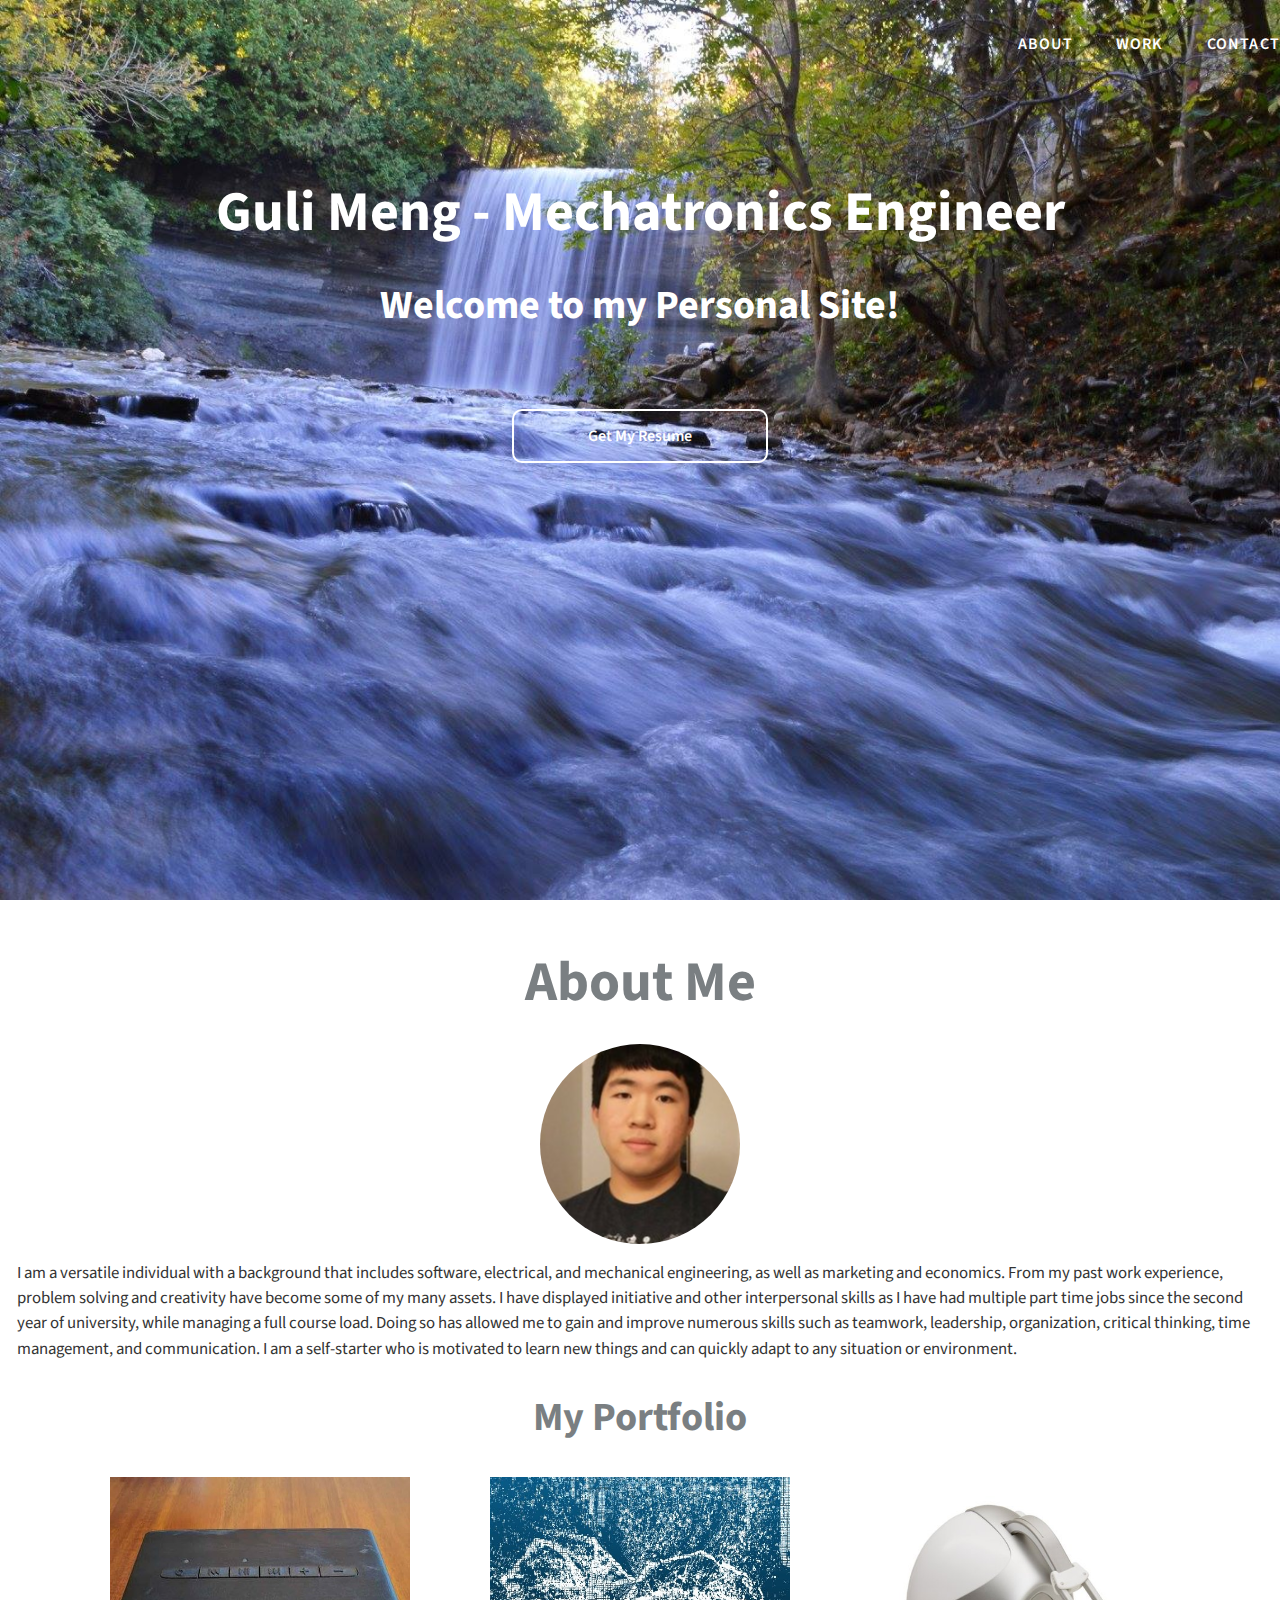
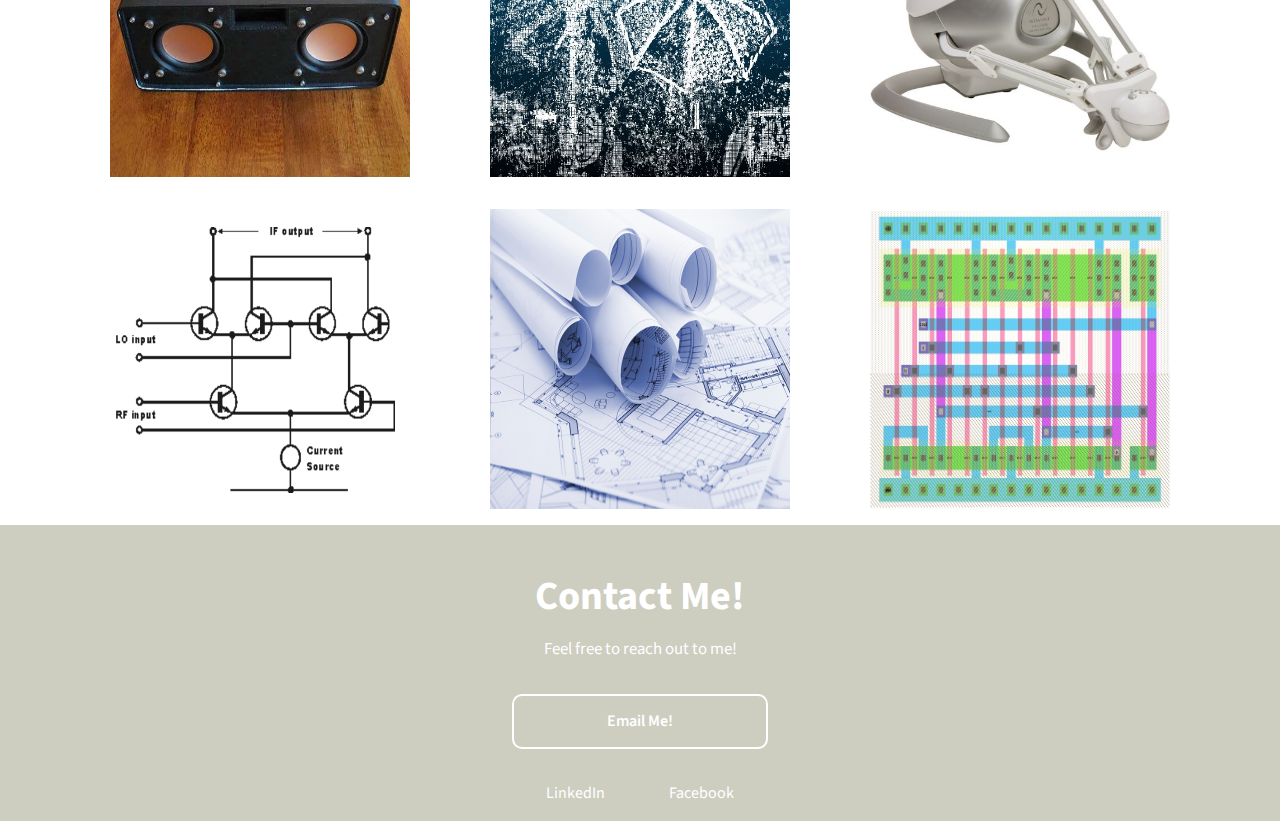
<file: index.html>
<!DOCTYPE html>
<html lang="en">
  <head>
    <title>Guli Meng</title>
    <meta charset="UTF-8">
    <link rel="stylesheet" href="all.css">
    <link rel="stylesheet" href="http://fonts.googleapis.com/css?family=Source+Sans+Pro:400,300,600,700" type="text/css">
    <link rel="stylesheet" href="https://maxcdn.bootstrapcdn.com/font-awesome/4.4.0/css/font-awesome.min.css">
    <link rel="shortcut icon" type="image/x-icon" href="favicon.ico">
    <script src="jquery-2.1.4.min.js"></script>
  </head>
  <body>
    <header>
      <div class="overlay-nav hidden">
        <ul class="mobile">
          <li><a href="/">HOME</a></li> -->
        </ul>
        <ul class="mobile">
          <li><a href="#" class="about">ABOUT</a></li>
        </ul>
        <ul class="mobile">
          <li><a href="#" class="work">WORK</a></li>
        </ul>
        <ul class="mobile">
          <li><a href="#" class="contact-nav">CONTACT</a></li>
        </ul>
        <div class="close"></div>
      </div>
      <div class="container">

        <div id="logo"> </div>
        <nav><a id="toggle" href="#"><i class="fa fa-bars fa-2x"></i></a>
          <ul class="in">
            <li><a href="/"></a></li>
          </ul>
          <ul class="in">
            <li><a href="#" class="about">ABOUT</a></li>
          </ul>
          <ul class="in">
            <li><a href="#" class="work">WORK</a></li>
          </ul>
          <ul class="in">
            <li><a href="#" class="contact-nav">CONTACT</a></li>
          </ul>
        </nav>
        <h1 id="jumbotron">Guli Meng - Mechatronics Engineer</h1>
        <h2 id="supporting-header">Welcome to my Personal Site!</h2>
        <a href="eric_meng_resume.pdf" class="btn">Get My Resume</a>
        <!--<a href="guli_meng_SWresume.pdf" class="btn2">Get My Software Resume</a>-->

        <!-- EDIT HERE TO HAVE BOTH SOFTWARE RESUME AND HARDWARE RESUME OPTIONS -->


      </div>
    </header>


    <section>
      <div class="container">
        <h1 class="port">About Me</h1>
        <div class="self-pic"></div>
        <!-- Change paragraph text here, add subheadings by using h2 or h3 tags -->
        <p class="about-para">I am a versatile individual with a background that includes software, electrical, and mechanical engineering, as well as marketing and economics. From my past work experience, problem solving and creativity have become some of my many assets. I have displayed initiative and other interpersonal skills as I have had multiple part time jobs since the second year of university, while managing a full course load. Doing so has allowed me to gain and improve numerous skills such as teamwork, leadership, organization, critical thinking, time management, and communication. I am a self-starter who is motivated to learn new things and can quickly adapt to any situation or environment. </p>
              </div>
    </section>
    <section>
      <!-- edit the H2 text if you need to-->
      <h2 class="port">My Portfolio</h2>
      <div class="container">
        <div class="flex">
          <!-- change the links of the images and project title here!-->
          <figure id="one">
            <figcaption id="img1" class="overlay">Bluetooth Speaker Design</figcaption><a href="bluetoothspeaker.html" target="_blank"><img src="speaker.png" alt=""></a>
          </figure>
          <figure id="two">
            <figcaption id="img2" class="overlay">Stereo Reconstruction: Rectified Images to 3D Point Cloud</figcaption><a href="stereoreconstruction.html" target="_blank"><img src="stereo.png" alt=""></a>
          </figure>
          <figure id="three">
            <figcaption id="img3" class="overlay">Peer-to-peer Teleoperation Between Two Robots</figcaption><a href="p2probots.html" target="_blank"><img src="novintfalcon.jpg" alt=""></a>
          </figure>
          <figure id="four">
            <figcaption id="img4" class="overlay">Distributed Transversal Equalizer with Gilbert Cell</figcaption><a href="gilbertcell.html" target="_blank"><img src="gilbertcell.png" alt=""></a>
          </figure>
          <figure id="five">
            <figcaption id="img5" class="overlay">My Capstone Project</figcaption><a href="capstone.html" target="_blank"><img src="cap.jpg" alt=""></a>
          </figure>
          <figure id="six">
            <figcaption id="img6" class="overlay">VLSI Implementation of FIR Filters with Configurable Coefficients</figcaption><a href="vlsi.html" target="_blank"><img src="vlsi.jpg" alt=""></a>
          </figure>
        </div>
      </div>
    </section>
    <section class="grey">
      <div class="container">

        <h2 class="contact">Contact Me!</h2>
        <p class="contact">Feel free to reach out to me!</p><a href="mailto:menggl1993@gmail.com" class="contact-button">Email Me!</a>
        <div class="flex">
          <div class="social-media"><a href="https://www.linkedin.com/in/guli-meng-97a40b8b/">LinkedIn</a><a href="https://www.facebook.com/guli.meng">Facebook</a>
      </div>
    </section>
    <footer>
    </footer>
    <script src="main.js"></script>
  </body>
</html>
</file>
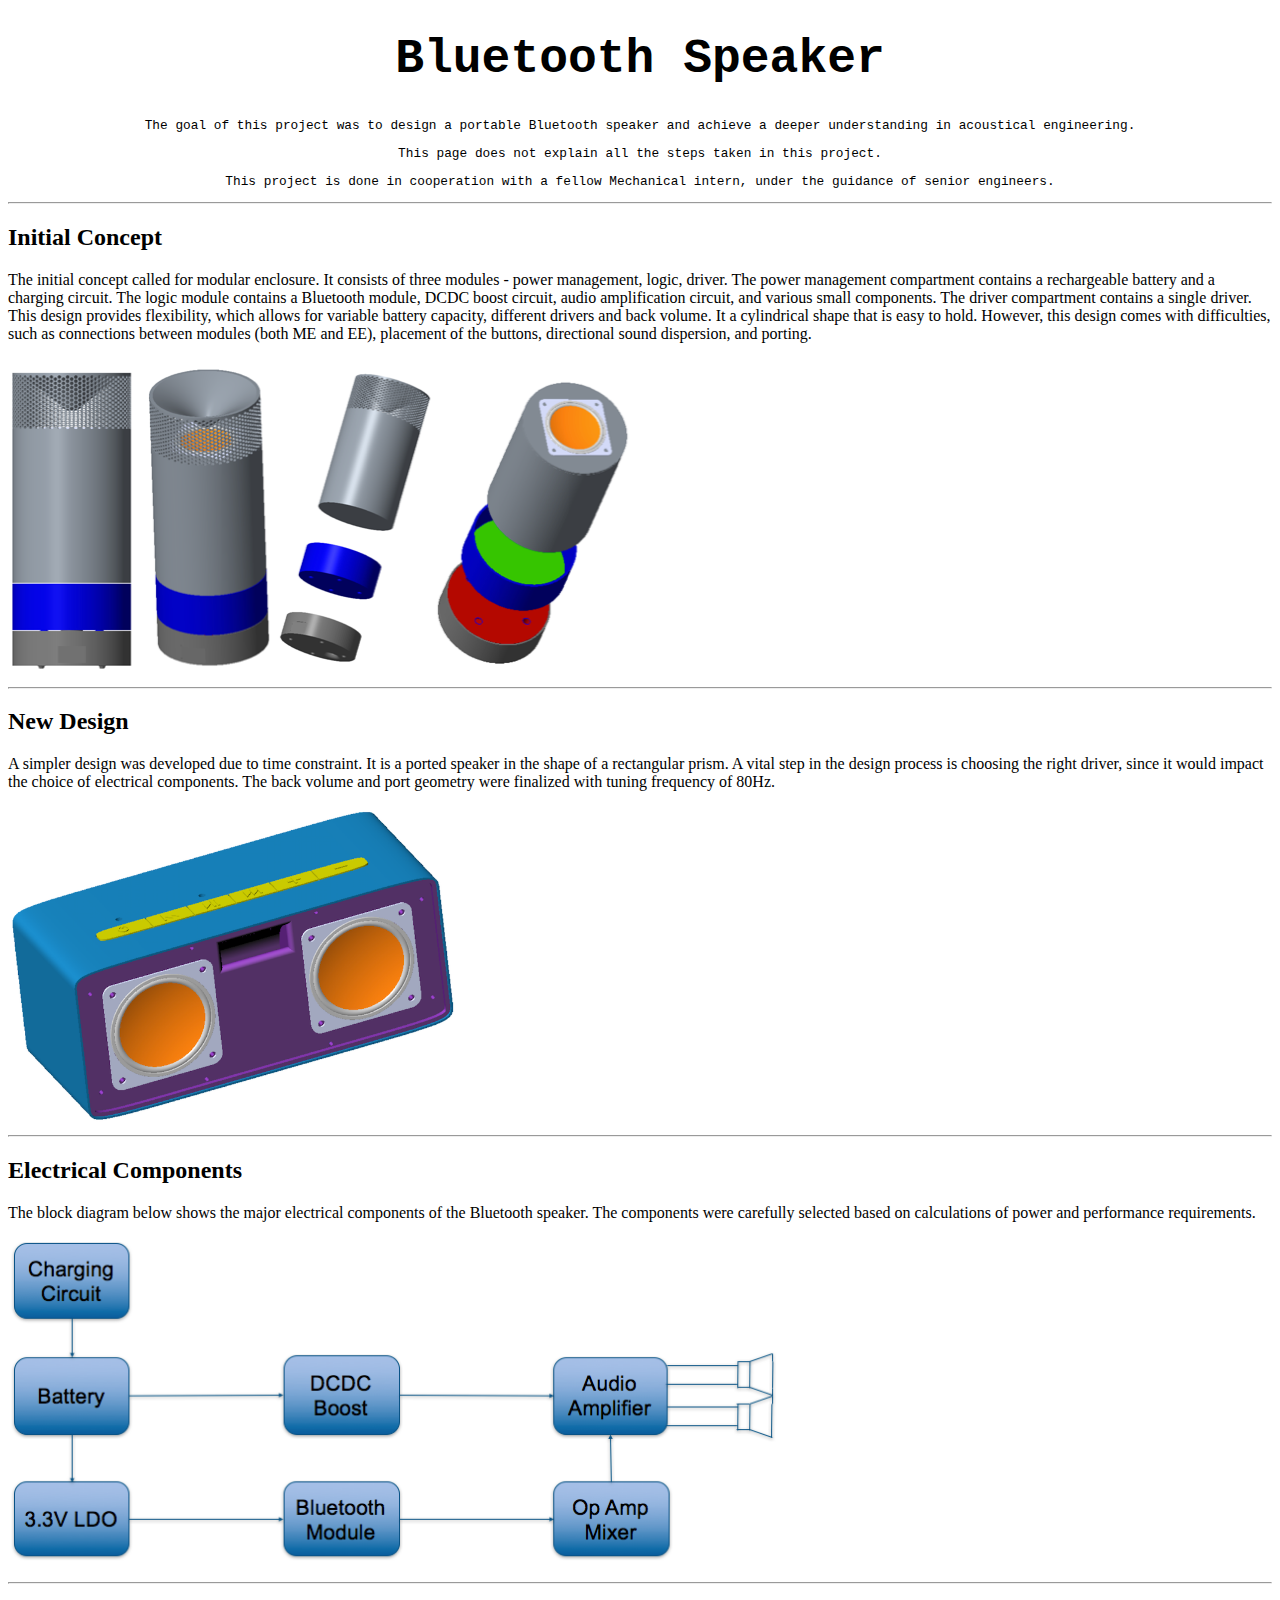
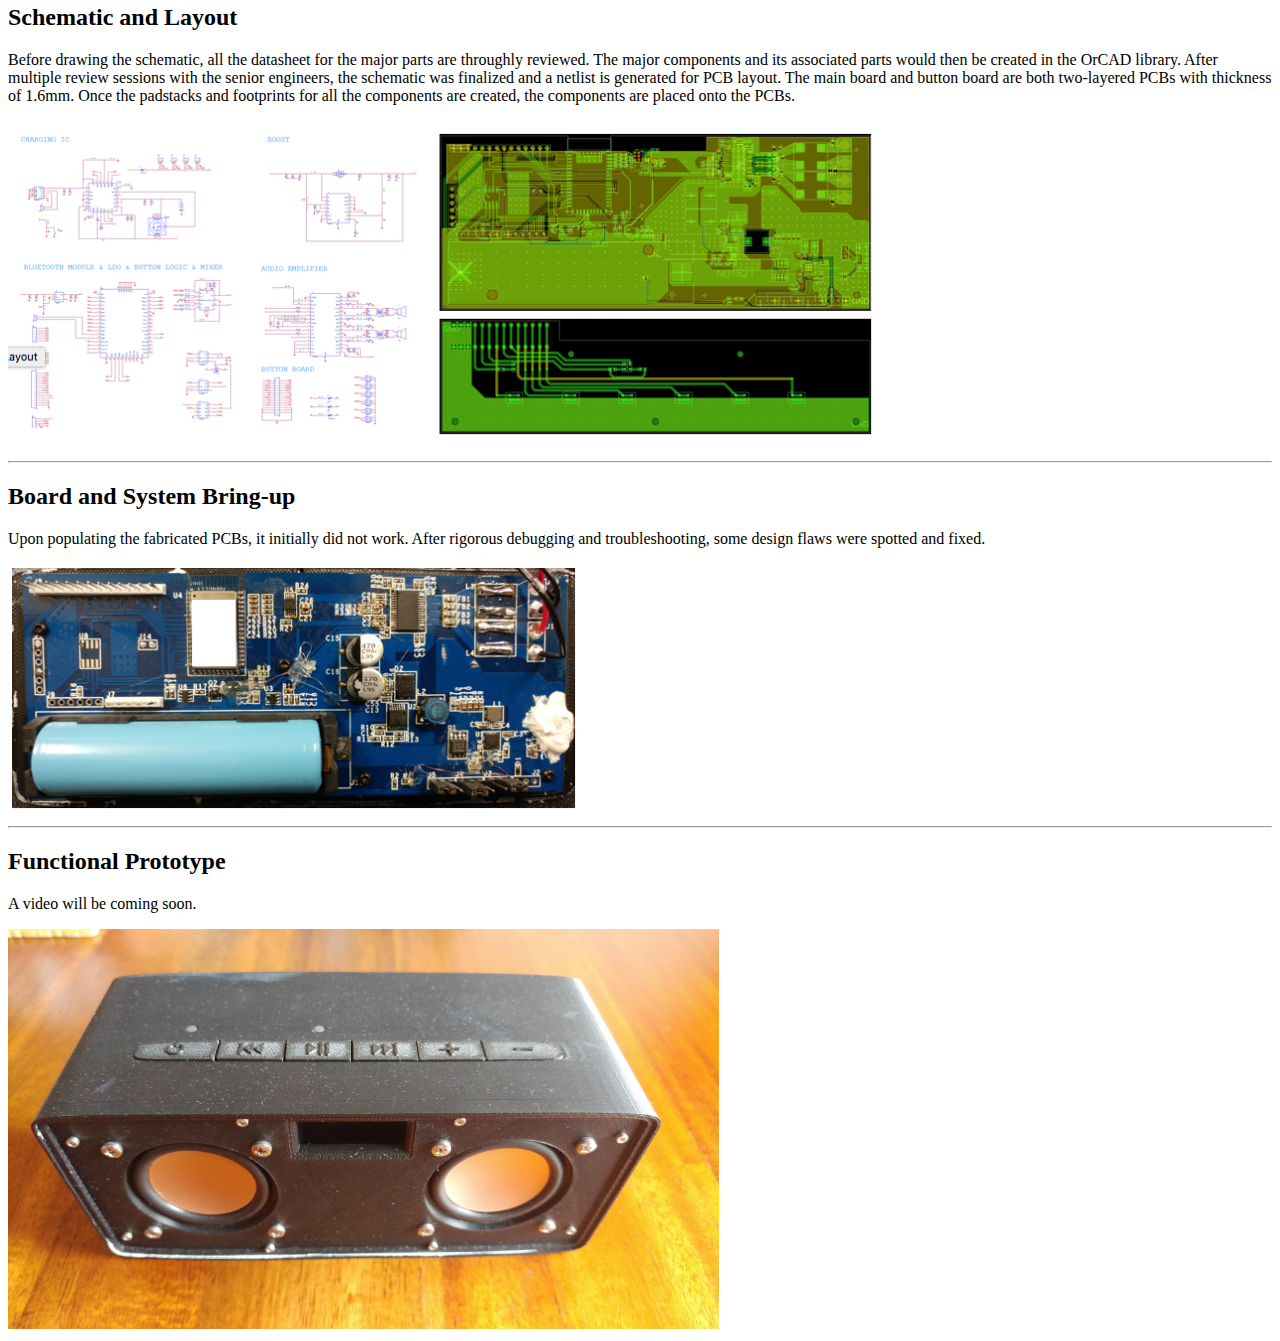
<file: bluetoothspeaker.html>
<!-- bluetooth speaker -->
<!DOCTYPE html>
<html lang="en">

  <head>
    <title>Bluetooth Speaker Project</title>
    <link rel="shortcut icon" type="image/x-icon" href="favicon.ico">
<!--     <meta charset="UTF-8">
    <link rel="stylesheet" href="all.css">
    <link rel="stylesheet" href="http://fonts.googleapis.com/css?family=Source+Sans+Pro:400,300,600,700" type="text/css">
    <link rel="stylesheet" href="https://maxcdn.bootstrapcdn.com/font-awesome/4.4.0/css/font-awesome.min.css">
    <script src="jquery-2.1.4.min.js"></script> -->
  </head>

  <body>
    <h1 style="font-size:300%;font-family:courier;text-align:center;">Bluetooth Speaker</h1>
    <p style="font-size:80%;font-family:courier;text-align:center;">The goal of this project was to design a portable Bluetooth speaker and achieve a deeper understanding in acoustical engineering.</p>
    <p style="font-size:80%;font-family:courier;text-align:center;">This page does not explain all the steps taken in this project.</p>
    <p style="font-size:80%;font-family:courier;text-align:center;">This project is done in cooperation with a fellow Mechanical intern, under the guidance of senior engineers.</p>
    <hr>

    <h2>Initial Concept</h2>
	<p>The initial concept called for modular enclosure. It consists of three modules - power management, logic, driver. The power management compartment contains a rechargeable battery and a charging circuit. The logic module contains a Bluetooth module, DCDC boost circuit, audio amplification circuit, and various small components. The driver compartment contains a single driver. This design provides flexibility, which allows for variable battery capacity, different drivers and back volume. It  a cylindrical shape that is easy to hold. However, this design comes with difficulties, such as connections between modules (both ME and EE), placement of the buttons, directional sound dispersion, and porting. </p>
	<img src="modular_speaker.png" alt="modular speaker" width="626" height="316">
	<br>
	<!-- PICTURE HERE FOR MODULAR_SPEAKER 626 316 -->
	<hr>

	<h2>New Design</h2>
	<p>A simpler design was developed due to time constraint. It is a ported speaker in the shape of a rectangular prism. A vital step in the design process is choosing the right driver, since it would impact the choice of electrical components. The back volume and port geometry were finalized with tuning frequency of 80Hz.</p>
	<img src="new_speaker_design.png" alt="new_speaker_design" width="455" height="316">
	<br>
	<!-- PICTURE HERE FOR NEW_SPEAKER_DESIGN 455 316 -->
	<hr>

	<h2>Electrical Components</h2>
	<p>The block diagram below shows the major electrical components of the Bluetooth speaker. The components were carefully selected based on calculations of power and performance requirements. </p>
	<img src="block_diagram.png" alt="block_diagram" width="778" height="332">
	<br>
	<!-- PICTURE HERE FOR BLOCK_DIAGRAM 778 332 -->
	<hr>
	
	<h2>Schematic and Layout</h2>
	<p>Before drawing the schematic, all the datasheet for the major parts are throughly reviewed. The major components and its associated parts would then be created in the OrCAD library. After multiple review sessions with the senior engineers, the schematic was finalized and a netlist is generated for PCB layout. The main board and button board are both two-layered PCBs with thickness of 1.6mm. Once the padstacks and footprints for all the components are created, the components are placed onto the PCBs.</p>
	<img src="schematic_and_layout.png" alt="schematic_and_layout" width="882" height="328">
	<br>
	<!-- PICTURE HERE FOR SCHEMATIC_AND_LAYOUT 882 328 -->
	<hr>

	<h2>Board and System Bring-up</h2>
 	<p>Upon populating the fabricated PCBs, it initially did not work. After rigorous debugging and troubleshooting, some design flaws were spotted and fixed.</p>
 	<img src="final_pcb.png" alt="final_pcb" width="571" height="250">
	<br>
	<!-- PICTURE HERE FOR FINAL_PCB 571 250 -->
	<hr>
	
	<h2>Functional Prototype</h2>
	<p>A video will be coming soon.</p>
	<img src="speaker.jpg" alt="speaker" width="711" height="400">
	<br>
	<!-- PICTURE HERE FOR SPEAKER 571 250 -->




  </body>

</html>
</file>
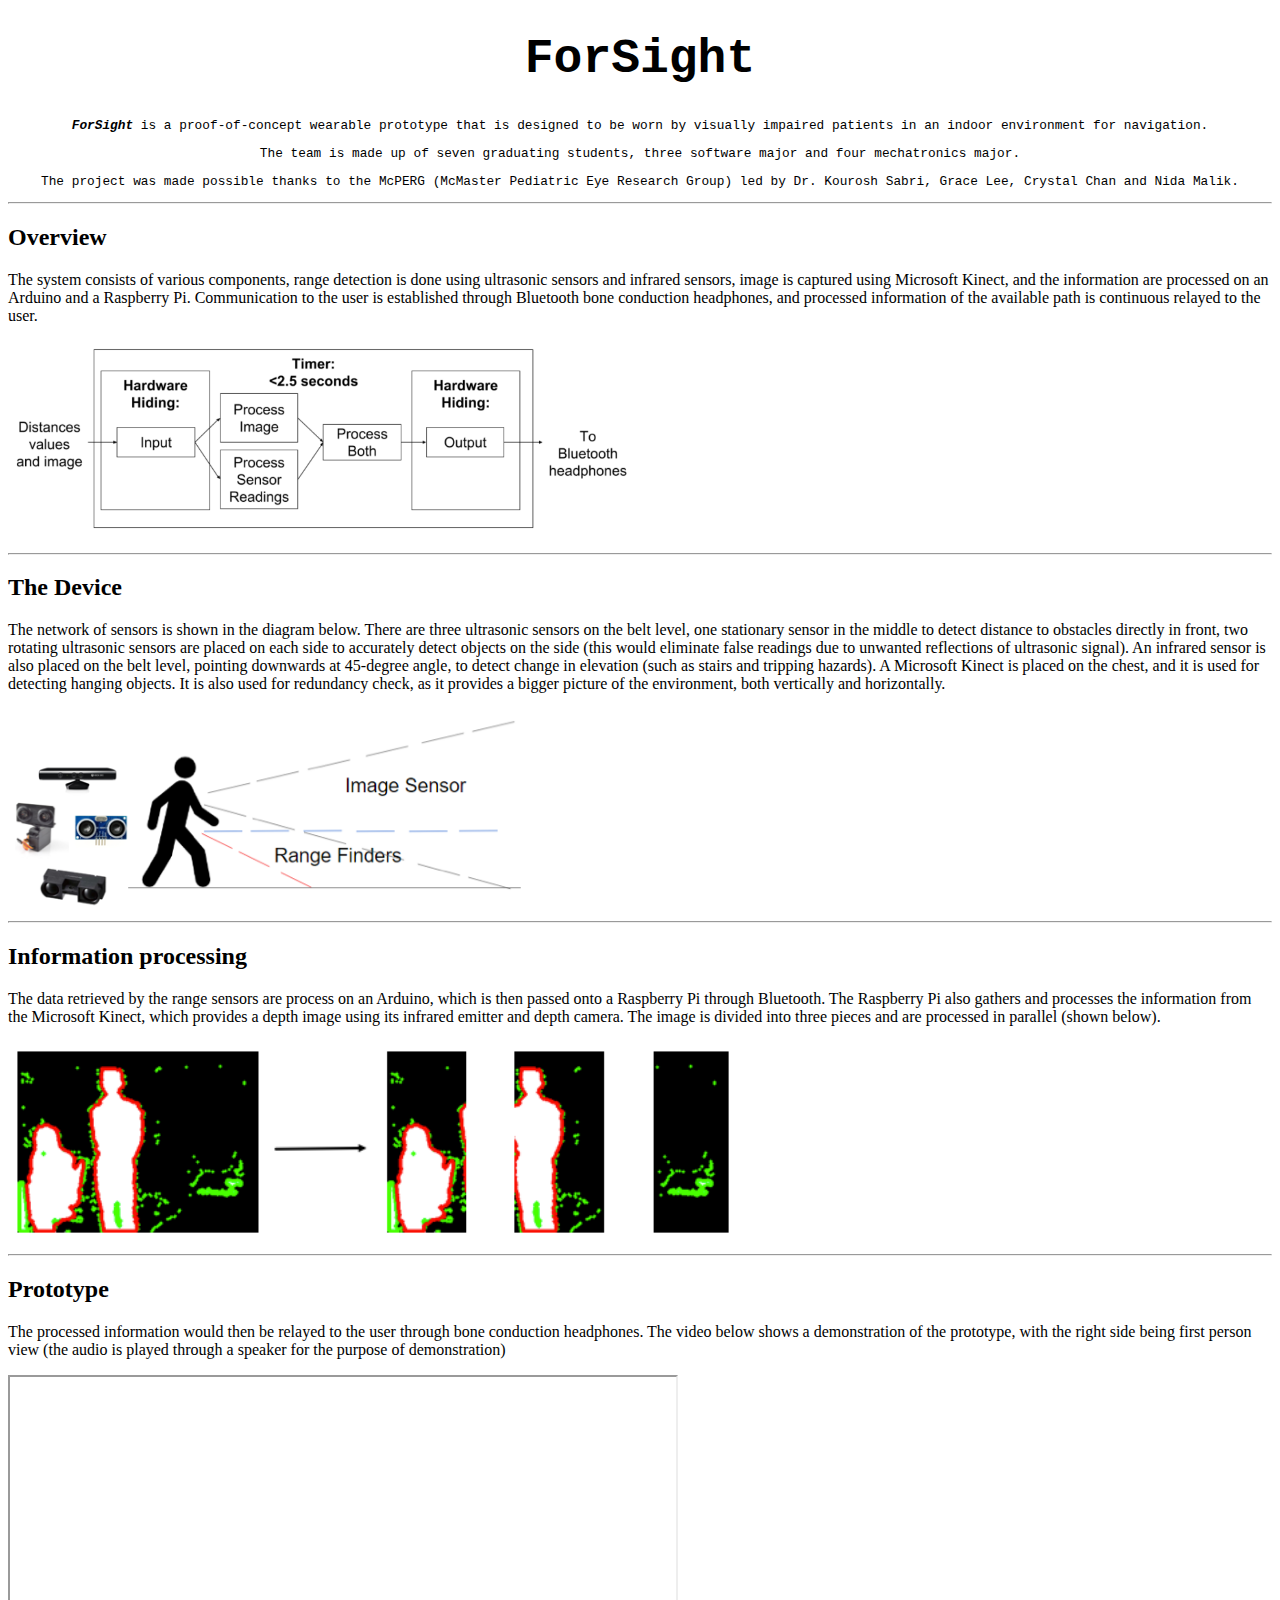
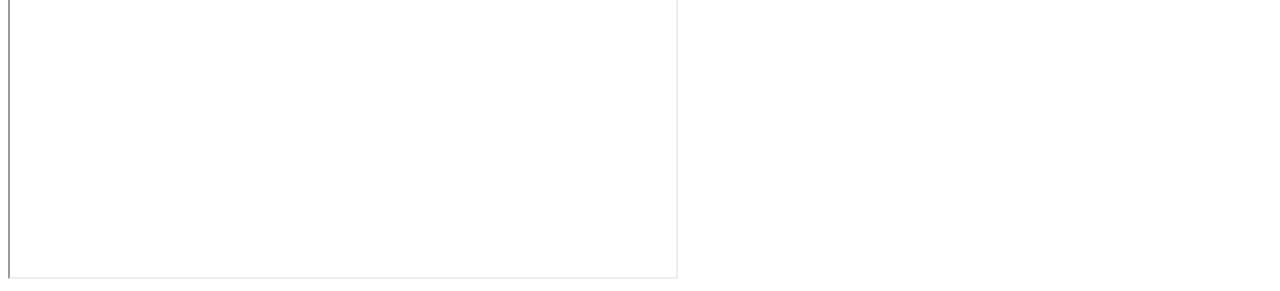
<file: capstone.html>
<!-- capstone -->
<!DOCTYPE html>
<html lang="en">

  <head>
    <title>Capstone Project</title>
    <link rel="shortcut icon" type="image/x-icon" href="favicon.ico">
<!--     <meta charset="UTF-8">
    <link rel="stylesheet" href="all.css">
    <link rel="stylesheet" href="http://fonts.googleapis.com/css?family=Source+Sans+Pro:400,300,600,700" type="text/css">
    <link rel="stylesheet" href="https://maxcdn.bootstrapcdn.com/font-awesome/4.4.0/css/font-awesome.min.css">
    <script src="jquery-2.1.4.min.js"></script> -->
  </head>

  <body>
    <!-- FORSIGHT: Negotiating Obstacles for the Visually-Impaired -->
    <h1 style="font-size:300%;font-family:courier;text-align:center;">ForSight</h1>
    <p style="font-size:80%;font-family:courier;text-align:center;"><i><b>ForSight</i></b> is a proof-of-concept wearable prototype that is designed to be worn by visually impaired patients in an indoor environment for navigation.</p>
    <p style="font-size:80%;font-family:courier;text-align:center;">The team is made up of seven graduating students, three software major and four mechatronics major.</p>
    <p style="font-size:80%;font-family:courier;text-align:center;">The project was made possible thanks to the McPERG (McMaster Pediatric Eye Research Group) led by Dr. Kourosh Sabri, Grace Lee, Crystal Chan and Nida Malik.</p>
    <hr>
	
	<h2>Overview</h2>
	<p> The system consists of various components, range detection is done using ultrasonic sensors and infrared sensors, image is captured using Microsoft Kinect, and the information are processed on an Arduino and a Raspberry Pi. Communication to the user is established through Bluetooth bone conduction headphones, and processed information of the available path is continuous relayed to the user.</p>
	<img src="overview.png" alt="overview" width="625" height="200">
	<br>
	<!-- INSERT PICTURE HERE FOR OVERVIEW -->
	<hr>

	<h2>The Device</h2>
	<p>The network of sensors is shown in the diagram below. There are three ultrasonic sensors on the belt level, one stationary sensor in the middle to detect distance to obstacles directly in front, two rotating ultrasonic sensors are placed on each side to accurately detect objects on the side (this would eliminate false readings due to unwanted reflections of ultrasonic signal). An infrared sensor is also placed on the belt level, pointing downwards at 45-degree angle, to detect change in elevation (such as stairs and tripping hazards). A Microsoft Kinect is placed on the chest, and it is used for detecting hanging objects. It is also used for redundancy check, as it provides a bigger picture of the environment, both vertically and horizontally.</p>
	<img src="device.png" alt="device" width="520" height="200">
	<br>
	<!-- INSERT PICTURE HERE FOR DEVICE -->
	<hr>

	<h2>Information processing</h2>
	<p>The data retrieved by the range sensors are process on an Arduino, which is then passed onto a Raspberry Pi through Bluetooth. The Raspberry Pi also gathers and processes the information from the Microsoft Kinect, which provides a depth image using its infrared emitter and depth camera. The image is divided into three pieces and are processed in parallel (shown below).</p>
	<img src="information_processing.png" alt="information_processing" width="730" height="200">
	<br>
	<!-- INSERT PICTURE HERE FOR INFORMATION_PROCESSING -->
	<hr>

	<h2>Prototype</h2>
	<p>The processed information would then be relayed to the user through bone conduction headphones. The video below shows a demonstration of the prototype, with the right side being first person view (the audio is played through a speaker for the purpose of demonstration)</p>
	<iframe width="666" height="500" src="https://www.youtube.com/embed/Ursdp08M_0M">
	</iframe>
	<!-- INSERT VIDEO https://youtu.be/Ursdp08M_0M -->





  </body>


</html>
</file>
<file: all.css>
/**
 This is all the reset styles, don't touch these!
 */
html {
  font-family: sans-serif;
  /* 1 */
  -ms-text-size-adjust: 100%;
  /* 2 */
  -webkit-text-size-adjust: 100%;
  /* 2 */
}

body {
  margin: 0;
  overflow-x: hidden;
}

article,
aside,
details,
figcaption,
figure,
footer,
header,
hgroup,
main,
menu,
nav,
section,
summary {
  display: block;
}

/**
 * 1. Correct `inline-block` display not defined in IE 8/9.
 * 2. Normalize vertical alignment of `progress` in Chrome, Firefox, and Opera.
 */
audio,
canvas,
progress,
video {
  display: inline-block;
  /* 1 */
  vertical-align: baseline;
  /* 2 */
}

audio:not([controls]) {
  display: none;
  height: 0;
}

[hidden],
template {
  display: none;
}

a {
  background-color: transparent;
}

a:active,
a:hover {
  outline: 0;
}

abbr[title] {
  border-bottom: 1px dotted;
}

b,
strong {
  font-weight: bold;
}

dfn {
  font-style: italic;
}

mark {
  background: #ff0;
  color: #000;
}

small {
  font-size: 80%;
}

sub,
sup {
  font-size: 75%;
  line-height: 0;
  position: relative;
  vertical-align: baseline;
}

sup {
  top: -0.5em;
}

sub {
  bottom: -0.25em;
}

img {
  border: 0;
}

svg:not(:root) {
  overflow: hidden;
}

figure {
  margin: 1em 40px;
}

hr {
  box-sizing: content-box;
  height: 0;
}

pre {
  overflow: auto;
}

code,
kbd,
pre,
samp {
  font-family: monospace, monospace;
  font-size: 1em;
}

button,
input,
optgroup,
select,
textarea {
  color: inherit;
  /* 1 */
  font: inherit;
  /* 2 */
  margin: 0;
  /* 3 */
}

button {
  overflow: visible;
}

button,
select {
  text-transform: none;
}

button,
html input[type="button"], input[type="reset"],
input[type="submit"] {
  -webkit-appearance: button;
  /* 2 */
  cursor: pointer;
  /* 3 */
}

button[disabled],
html input[disabled] {
  cursor: default;
}

button::-moz-focus-inner,
input::-moz-focus-inner {
  border: 0;
  padding: 0;
}

input {
  line-height: normal;
}

input[type="checkbox"],
input[type="radio"] {
  box-sizing: border-box;
  /* 1 */
  padding: 0;
  /* 2 */
}

input[type="number"]::-webkit-inner-spin-button,
input[type="number"]::-webkit-outer-spin-button {
  height: auto;
}

input[type="search"] {
  -webkit-appearance: textfield;
  /* 1 */
  /* 2 */
  box-sizing: content-box;
}

input[type="search"]::-webkit-search-cancel-button,
input[type="search"]::-webkit-search-decoration {
  -webkit-appearance: none;
}

fieldset {
  border: 1px solid #c0c0c0;
  margin: 0 2px;
  padding: 0.35em 0.625em 0.75em;
}

legend {
  border: 0;
  /* 1 */
  padding: 0;
  /* 2 */
}

textarea {
  overflow: auto;
}

optgroup {
  font-weight: bold;
}

table {
  border-collapse: collapse;
  border-spacing: 0;
}

td,
th {
  padding: 0;
}

/* Custom Styles Start here! */

* {
  box-sizing: border-box;
  -webkit-transition: all 0.33s ease-in-out;
  transition: all 0.33s ease-in-out;
}

a {
  font-size: 1em;
  line-height: 1.15;
  color: #fff;
  text-decoration: none;
}

ul {
  list-style-type: none;
  text-decoration: none;
}

li {
  list-style-type: none;
  text-decoration: none;
}

h1, h2, h3, h4, h5, h6 {
  color: #7A7F82;
  font-weight: bold;
}

h1 {
  font-size: 3.5em;
  line-height: 1.05;
}

h2 {
  font-size: 2.5em;
  line-height: 1.15;
}

h3 {
  font-size: 1.625em;
  line-height: 1.38;
}

h4 {
  font-size: 1.15em;
  line-height: 1.38;
}

p {
  line-height: 1.5;
  font-size: 1.05em;
  color: #333;
}

em {
  font-style: italic;
}

strong {
  font-weight: bold;
}

hr {
  border: solid;
  border-width: 1px 0 0;
  clear: both;
  margin: 0.625em 0 1.875em;
  height: 0;
}

a:hover, a:focus {
  color: rgba(255, 255, 255, 0.7);
}

::-moz-selection {
  background: rgba(255, 255, 255, 0.9);
}

::selection {
  background: rgba(255, 255, 255, 0.9);
}

::-moz-selection {
  background: rgba(255, 255, 255, 0.9);
}

img::-moz-selection {
  background: rgba(255, 255, 255, 0.9);
}

body {
  -webkit-tap-highlight-color: transparent;
  background-color: #ffffff;
  line-height: 1.5;
  font-family: 'Source Sans Pro', sans-serif;
  -webkit-font-smoothing: antialiased;
  -webkit-text-size-adjust: 100%;
}

.foot {
  text-align: center;
  color: white;
}

footer {
  background-color: #7a7f82;
}

.container {
  height: 100%;
}

@media (min-width: 12.5em) {
  .container {
    padding-top: 1em;
    max-width: 12.5em;
    margin-left: auto;
    margin-right: auto;
  }
  .container:after {
    content: " ";
    display: block;
    clear: both;
  }
}

@media (min-width: 20em) {
  .container {
    max-width: 18em;
    margin-left: auto;
    margin-right: auto;
  }
  .container:after {
    content: " ";
    display: block;
    clear: both;
  }
}

@media (min-width: 30em) {
  .container {
    max-width: 30em;
    margin-left: auto;
    margin-right: auto;
  }
  .container:after {
    content: " ";
    display: block;
    clear: both;
  }
}

@media (min-width: 47.5em) {
  .container {
    max-width: 50em;
    margin-left: auto;
    margin-right: auto;
  }
  .container:after {
    content: " ";
    display: block;
    clear: both;
  }
}

@media (min-width: 63em) {
  .container {
    max-width: 80em;
    margin-left: auto;
    margin-right: auto;
  }
  .container:after {
    content: " ";
    display: block;
    clear: both;
  }
}

#logo {
  font-size: 2em;
  font-weight: 600;
  color: white;
  float: left;
  letter-spacing: 0.075em;
}

header {
  background-image: url(header-img-precomp.png);
  background-repeat: no-repeat;
  background-size: cover;
}

@media (min-width: 12.5em) {
  header {
    height: 100%;
    padding-bottom: 2em;
  }
}

@media (min-width: 63em) {
  header {
    height: 100vh;
    background-attachment: fixed;
  }
}

nav {
  float: right;
}

@media (min-width: 12.5em) {
  ul.in {
    display: none;
    font-weight: 600;
    letter-spacing: 0.075em;
  }
}

@media (min-width: 63em) {
  ul.in {
    display: inline-block;
    font-size: 1em;
  }
}

@media (min-width: 12.5em) {
  .mobile {
    font-size: 1.7em;
    text-align: center;
    display: block;
  }
}

@media (min-width: 63em) {
  .mobile {
    display: none;
  }
}

#jumbotron {
  text-align: center;
  color: white;
}

@media (min-width: 12.5em) {
  #jumbotron {
    margin-top: 1.15em;
  }
}

@media (min-width: 63em) {
  #jumbotron {
    margin-top: 3em;
  }
}

#supporting-header {
  text-align: center;
  color: white;
}

@media (min-width: 12.5em) {
  #supporting-header {
    margin-top: 0.8em;
  }
}

@media (min-width: 30em) {
  #supporting-header {
    margin-top: 0.7em;
  }
}

@media (min-width: 63em) {
  #supporting-header {
    margin-top: 1em;
  }
}

.btn {
  border: 2px white solid;
  border-radius: 10px;
  display: block;
  margin: 0 auto;
  text-align: center;
  /*position: absolute;*/
  /*right: 300px;*/
  white-space: nowrap;
  font-weight: 600;
}

@media (min-width: 12.5em) {
  .btn {
    padding: 1em;
    width: 100%;
  }
}

@media (min-width: 30em) {
  .btn {
    width: 40%;
  }
}

@media (min-width: 47.5em) {
  .btn {
    padding: 1em;
    width: 30%;
  }
}

@media (min-width: 63em) {
  .btn {
    width: 20%;
    margin-top: 5em;
  }
  .btn:hover {
    background-color: #fff;
    color: #7a7f82;
    -webkit-transition: all 0.3s ease-in-out;
    transition: all 0.3s ease-in-out;
  }
}

.btn2 {
  border: 2px white solid;
  border-radius: 10px;
  display: block;
  margin: 0 auto;
  text-align: center;
  /*position: absolute;*/
  /*left: 300px;*/
  white-space: nowrap;
  font-weight: 600;
}

@media (min-width: 12.5em) {
  .btn2 {
    padding: 1em;
    width: 70%;
  }
}

@media (min-width: 30em) {
  .btn2 {
    width: 40%;
  }
}

@media (min-width: 47.5em) {
  .btn2 {
    padding: 1em;
    width: 30%;
  }
}

@media (min-width: 63em) {
  .btn2 {
    width: 20%;
    margin-top: 2em;
  }
  .btn2:hover {
    background-color: #fff;
    color: #7a7f82;
    -webkit-transition: all 0.3s ease-in-out;
    transition: all 0.3s ease-in-out;
  }
}

@media (min-width: 12.5em) {
  .fa-bars {
    margin-top: 0.2em;
    display: block;
    cursor: pointer;
  }
}

@media (min-width: 63em) {
  .fa-bars {
    display: none !important;
  }
}

.hidden {
  visibility: none;
  display: none;
}

.overlay-nav {
  background-color: #cdcec0;
  z-index: 999;
  min-width: 100%;
  height: 100%;
  position: fixed;
  opacity: 0.9;
}

.close {
  margin-top: -17em;
  margin-left: 1em;
  display: inline;
  width: 10%;
  clear: both;
  position: fixed;
  height: 70px;
  width: 70px;
  overflow: hidden;
  background-image: url(cross.png);
  background-repeat: no-repeat;
  z-index: 1000;
  cursor: pointer;
}

.self-pic {
  border-radius: 50%;
  background-color: #333;
  margin: 0 auto;
  display: block;
  width: 50%;
  height: 200px;
  width: 200px;
  margin-top: 2em;
  background: url("Eric.jpg") center center no-repeat;
  /*background: url("Eric.jpg") center center no-repeat;*/
}

p.about-para {
  margin-top: 1em;
  /*font-weight: 300;*/
  margin-left: 1em;
  margin-right: 1em;
}

.flex {
  display: -webkit-box;
  display: -webkit-flex;
  display: -ms-flexbox;
  display: flex;
  -webkit-flex-flow: row wrap;
      -ms-flex-flow: row wrap;
          flex-flow: row wrap;
  /*height: 1000px;*/
}

@media (min-width: 12.5em) {
  .flex {
    -webkit-box-pack: center;
    -webkit-justify-content: center;
        -ms-flex-pack: center;
            justify-content: center;
    -webkit-box-align: center;
    -webkit-align-items: center;
        -ms-flex-align: center;
            align-items: center;
  }
}

@media (min-width: 63em) {
  .flex {
    -webkit-box-pack: center;
    -webkit-justify-content: center;
        -ms-flex-pack: center;
            justify-content: center;
    -webkit-box-align: center;
    -webkit-align-items: center;
        -ms-flex-align: center;
            align-items: center;
  }
}

.port {
  text-align: center;
  color: #7a7f82;
  margin-bottom: 0.1em;
}

@media (min-width: 12.5em) {
  figure {
    width: 100%;
    padding-right: 5px;
    overflow: hidden;
  }
}

@media (min-width: 30em) {
  figure {
    width: 50%;
  }
}

@media (min-width: 47.5em) {
  figure {
    width: 35%;
  }
}

@media (min-width: 63em) {
  figure {
    height: 300px;
    width: 300px;
  }
}

@media (min-width: 12.5em) {
  img {
    width: 100%;
  }
}

@media (min-width: 63em) {
  img {
    height: 300px;
    width: 300px;
  }
}

img:hover {
  -webkit-filter: grayscale(100%);
          filter: grayscale(100%);
}

.overlay {
  width: 300px;
  height: 0;
  z-index: 99;
  opacity: 0;
  text-align: center;
  top: 50%;
  -webkit-transform: translateY(50%);
      -ms-transform: translateY(50%);
          transform: translateY(25%);
}

.grey {
  background-color: #cdcec0;
  padding-bottom: 1em;
}

@media (min-width: 12.5em) {
  .contact {
    white-space: normal;
    text-align: center;
    color: #fff;
    margin-bottom: 0;
  }
}

@media (min-width: 47.5em) {
  .contact {
    white-space: nowrap;
  }
}

.contact-button {
  border: 2px white solid;
  border-radius: 10px;
  display: block;
  margin: 0 auto;
  text-align: center;
  white-space: nowrap;
  font-weight: 600;
}

@media (min-width: 12.5em) {
  .contact-button {
    padding: 1em;
    width: 70%;
    margin-top: 1.5em;
  }
}

@media (min-width: 30em) {
  .contact-button {
    width: 40%;
  }
}

@media (min-width: 47.5em) {
  .contact-button {
    padding: 1em 3em;
    width: 30%;
  }
}

@media (min-width: 63em) {
  .contact-button {
    width: 20%;
    margin-top: 2em;
  }
}

.contact-button:hover {
  background-color: #fff;
  color: #7a7f82;
}

.social-media {
  margin-top: 2em;
}

@media (min-width: 12.5em) {
  .social-media a {
    padding-left: 0.6em;
    padding-right: 0.3em;
  }
}

@media (min-width: 30em) {
  .social-media a {
    padding-left: 0.8em;
    padding-right: 0.8em;
  }
}

@media (min-width: 63em) {
  .social-media a {
    padding-left: 2em;
    padding-right: 2em;
  }
}

.container {
  height: 100%;
}

@media (min-width: 12.5em) {
  .container {
    padding-top: 1em;
    max-width: 12.5em;
    margin-left: auto;
    margin-right: auto;
  }
  .container:after {
    content: " ";
    display: block;
    clear: both;
  }
}

@media (min-width: 20em) {
  .container {
    max-width: 18em;
    margin-left: auto;
    margin-right: auto;
  }
  .container:after {
    content: " ";
    display: block;
    clear: both;
  }
}

@media (min-width: 30em) {
  .container {
    max-width: 30em;
    margin-left: auto;
    margin-right: auto;
  }
  .container:after {
    content: " ";
    display: block;
    clear: both;
  }
}

@media (min-width: 47.5em) {
  .container {
    max-width: 50em;
    margin-left: auto;
    margin-right: auto;
  }
  .container:after {
    content: " ";
    display: block;
    clear: both;
  }
}

@media (min-width: 63em) {
  .container {
    max-width: 80em;
    margin-left: auto;
    margin-right: auto;
  }
  .container:after {
    content: " ";
    display: block;
    clear: both;
  }
}

#logo {
  font-size: 2em;
  font-weight: 600;
  color: white;
  float: left;
  letter-spacing: 0.075em;
}

/* Change background image here! */
header {
  background-image: url(header9.jpg);
  background-repeat: no-repeat;
  background-size: cover;
}

@media (min-width: 12.5em) {
  header {
    height: 100%;
    padding-bottom: 2em;
  }
}

@media (min-width: 63em) {
  header {
    height: 100vh;
    background-attachment: fixed;
  }
}

nav {
  float: right;
}

@media (min-width: 12.5em) {
  ul.in {
    display: none;
    font-weight: 600;
    letter-spacing: 0.075em;
  }
}

@media (min-width: 63em) {
  ul.in {
    display: inline-block;
    font-size: 1em;
  }
}

@media (min-width: 12.5em) {
  .mobile {
    font-size: 1.7em;
    text-align: center;
    display: block;
  }
}

@media (min-width: 63em) {
  .mobile {
    display: none;
  }
}

#jumbotron {
  text-align: center;
  color: white;
}

@media (min-width: 12.5em) {
  #jumbotron {
    margin-top: 1.15em;
  }
}

@media (min-width: 63em) {
  #jumbotron {
    margin-top: 3em;
  }
}

#supporting-header {
  text-align: center;
  color: white;
}

@media (min-width: 12.5em) {
  #supporting-header {
    margin-top: 0.8em;
  }
}

@media (min-width: 30em) {
  #supporting-header {
    margin-top: 0.7em;
  }
}

@media (min-width: 63em) {
  #supporting-header {
    margin-top: 1em;
  }
}

@media (min-width: 12.5em) {
  .fa-bars {
    margin-top: 0.2em;
    display: block;
    cursor: pointer;
  }
}

@media (min-width: 63em) {
  .fa-bars {
    display: none !important;
  }
}

.hidden {
  visibility: none;
  display: none;
}

/* Overlay for mobile navigation and close button */
.overlay-nav {
  background-color: #cdcec0;
  z-index: 999;
  min-width: 100%;
  height: 100%;
  position: fixed;
  opacity: 0.9;
}

.close {
  margin-top: -17em;
  margin-left: 1em;
  display: inline;
  width: 10%;
  clear: both;
  position: fixed;
  height: 70px;
  width: 70px;
  overflow: hidden;
  background-image: url(cross.png);
  background-repeat: no-repeat;
  z-index: 1000;
  cursor: pointer;
}

/* footer styles */
.foot {
  text-align: center;
  color: white;
}

footer {
  background-color: #7a7f82;
}
</file>
